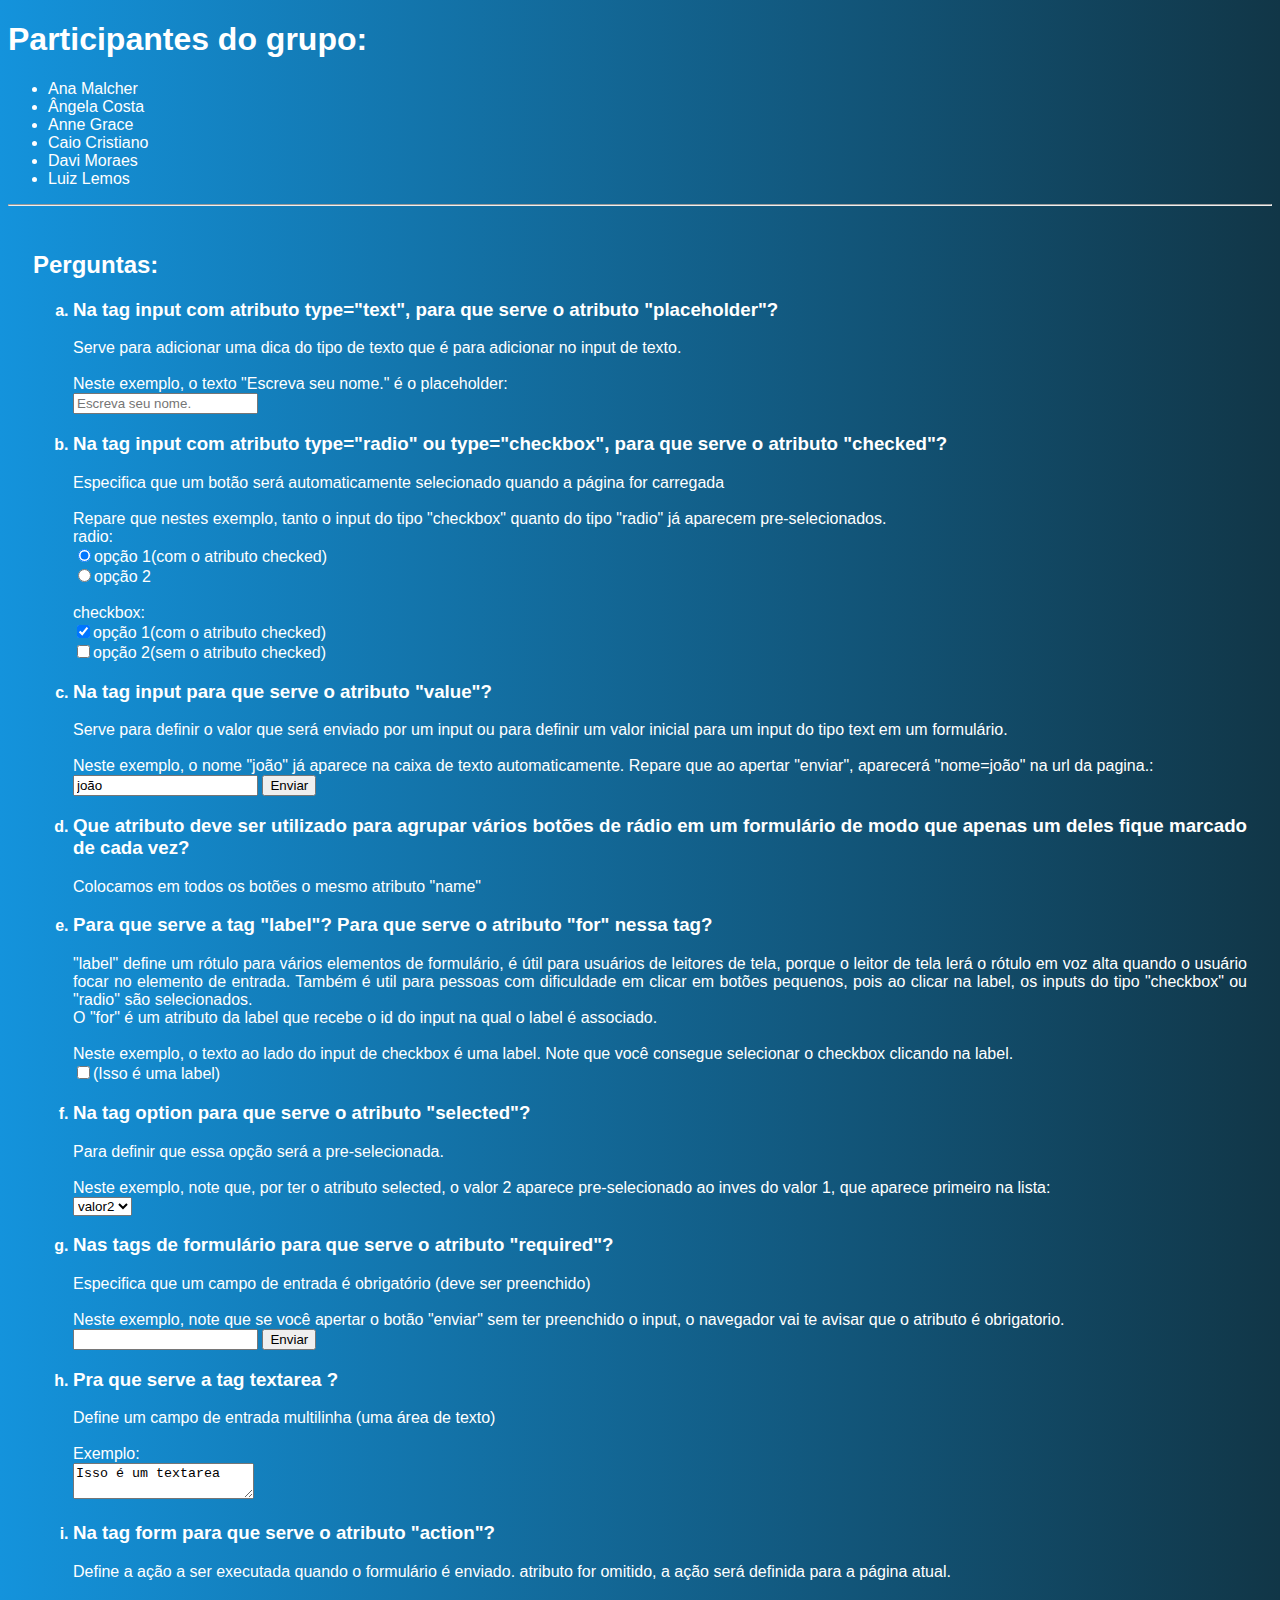
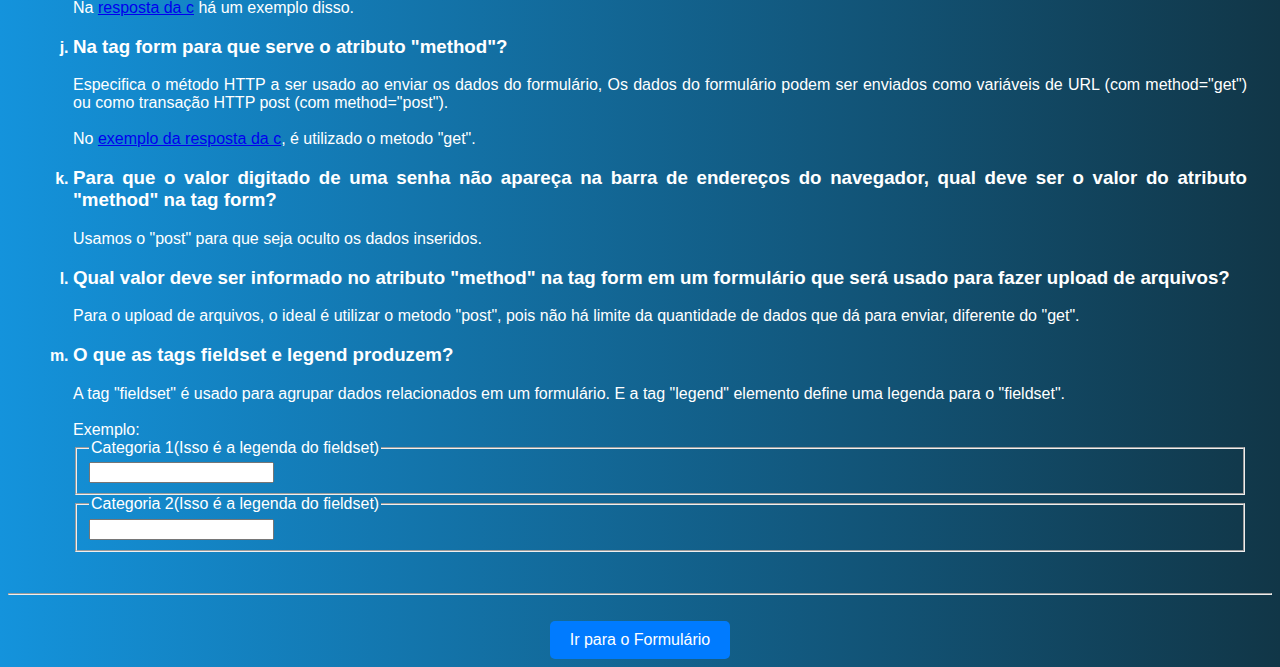
<file: index.html>
<!DOCTYPE html>
<html lang="pt-BR">
    <head>
        <meta charset="UTF-8">
        <meta name="viewport" content="width=device-width, initial-scale=1.0">
        <title>Principal</title>
        <link rel="stylesheet" href="style.css">
    </head>
    <body>
        <h1>Participantes do grupo:</h1>
        <ul>
            <li>Ana Malcher</li>
            <li>Ângela Costa</li>
            <li>Anne Grace</li>
            <li>Caio Cristiano</li>
            <li>Davi Moraes</li>
            <li>Luiz Lemos</li>
        </ul>
        <hr>
        <div class="perguntas">
        <h2>Perguntas:</h2>
        <ol style="list-style-type: lower-alpha;">
            <li>
                <h3>Na tag input com atributo type="text", para que serve o atributo "placeholder"?</h3>
                Serve para adicionar uma dica do tipo de texto que é para adicionar no input de texto.<br><br>
                
                Neste exemplo, o texto "Escreva seu nome." é o placeholder:
                
                <br>
                
                <input type="text" placeholder="Escreva seu nome.">
            </li>
            <li>
                <h3>Na tag input com atributo type="radio" ou type="checkbox", para que serve o atributo "checked"?</h3>
                Especifica que um botão será automaticamente selecionado quando a página for carregada <br><br>

                Repare que nestes exemplo, tanto o input do tipo "checkbox" quanto do tipo "radio" já aparecem pre-selecionados. 
                <br>
                radio:<br>
                <input type="radio" name="exemplo_radio" checked><label>opção 1(com o atributo checked)</label><br>
                <input type="radio" name="exemplo_radio"><label>opção 2</label>

                <br><br>
                checkbox:<br>
                <input type="checkbox" checked><label>opção 1(com o atributo checked)</label><br>
                <input type="checkbox"><label>opção 2(sem o atributo checked)</label>

            </li>
            <li id="resposta_c">
                <h3>Na tag input  para que serve o atributo "value"?</h3>
                Serve para definir o valor que será enviado por um input ou para definir um valor inicial para um input do tipo text em um formulário.
                <br><br>
                Neste exemplo, o nome "joão" já aparece na caixa de texto automaticamente. Repare que ao apertar "enviar", aparecerá "nome=joão" na url da pagina.:
                <br>
                <form>
                    <input type="text" name="nome" value="joão">
                    <input type="submit" value="Enviar">
                </form>
            </li>
            <li>
                <h3>Que atributo deve ser utilizado para agrupar vários botões de rádio em um formulário de modo que apenas um deles fique marcado de cada vez?</h3>
                Colocamos em todos os botões o mesmo atributo "name"
            </li>
            <li>
                <h3>Para que serve a tag "label"? Para que serve o atributo "for" nessa tag? </h3>
                "label" define um rótulo para vários elementos de formulário, é útil para usuários de leitores de tela, porque o leitor de tela lerá o rótulo em voz alta quando o usuário focar no elemento de entrada. Também é util para pessoas com dificuldade em clicar em botões pequenos, pois ao clicar na label, os inputs do tipo "checkbox" ou "radio" são selecionados.<br>
                O "for" é um atributo da label que recebe o id do input na qual o label é associado.
                <br><br>
                Neste exemplo, o texto ao lado do input de checkbox é uma label. Note que você consegue selecionar o checkbox clicando na label.
                <br>
                <input type="checkbox" id="exemplo_label"><label for="exemplo_label">(Isso é uma label)</label>
            </li>
            <li>
                <h3>Na tag option para que serve o atributo "selected"?</h3>
                Para definir que essa opção será a pre-selecionada.<br><br>

                Neste exemplo, note que, por ter o atributo selected, o valor 2 aparece pre-selecionado ao inves do valor 1, que aparece primeiro na lista:
                <br>
                <select>
                    <option>valor1</option>
                    <option selected>valor2</option>
                </select>
            </li>
            <li>
                <h3>Nas tags de formulário para que serve o atributo "required"?</h3>
                Especifica que um campo de entrada é obrigatório (deve ser preenchido)<br><br>

                Neste exemplo, note que se você apertar o botão "enviar" sem ter preenchido o input, o navegador vai te avisar que o atributo é obrigatorio.<br>
                <form>
                    <input type="text" required>
                    <input type="submit" value="Enviar">
                </form>
            </li>
            <li>
                <h3>Pra que serve a tag textarea ?</h3>
                Define um campo de entrada multilinha (uma área de texto)<br><br>

                Exemplo:<br>
                <textarea>Isso é um textarea</textarea>
            </li>
            <li>
                <h3>Na tag form para que serve o atributo "action"?</h3>
                Define a ação a ser executada quando o formulário é enviado. atributo for omitido, a ação será definida para a página atual.<br><br>
                Na <a href="#resposta_c">resposta  da c</a> há um exemplo disso.
            </li>
            <li>
                <h3>Na tag form para que serve o atributo "method"?</h3>
                Especifica o método HTTP a ser usado ao enviar os dados do formulário, Os dados do formulário podem ser enviados como variáveis de URL (com method="get") ou como transação HTTP post (com method="post").<br><br>
                No <a href="#resposta_c">exemplo da resposta da c</a>, é utilizado o metodo "get".
            </li>
            <li>
                <h3>Para que o valor digitado de uma senha não apareça na barra de endereços do navegador, qual deve ser o valor do atributo "method" na tag form?</h3>
                Usamos o "post" para que seja oculto os dados inseridos.
            </li>
            <li>
                <h3>Qual valor deve ser informado no atributo "method" na tag form em um formulário que será usado para fazer upload de arquivos?</h3>
                Para o upload de arquivos, o ideal é utilizar o metodo "post", pois não há limite da quantidade de dados que dá para enviar, diferente do "get".
            </li>
            <li>
                <h3>O que as tags fieldset e legend produzem?</h3>
                A tag "fieldset" é usado para agrupar dados relacionados em um formulário. E a tag "legend" elemento define uma legenda para o "fieldset".<br><br>
                Exemplo:<br>
                <form>
                    <fieldset>
                        <legend>Categoria 1(Isso é a legenda do fieldset)</legend>
                        <input type="text">
                    </fieldset>
                    <fieldset>
                        <legend>Categoria 2(Isso é a legenda do fieldset)</legend>
                        <input type="text">
                    </fieldset>
                </form>
            </li>
        </ol>
        </div>
        <hr>
        <br>
        <div class="posicao_botao">
            <a href="formulario.html" class="botao">Ir para o Formulário</a>
        </div>
    </body>
</html>
</file>
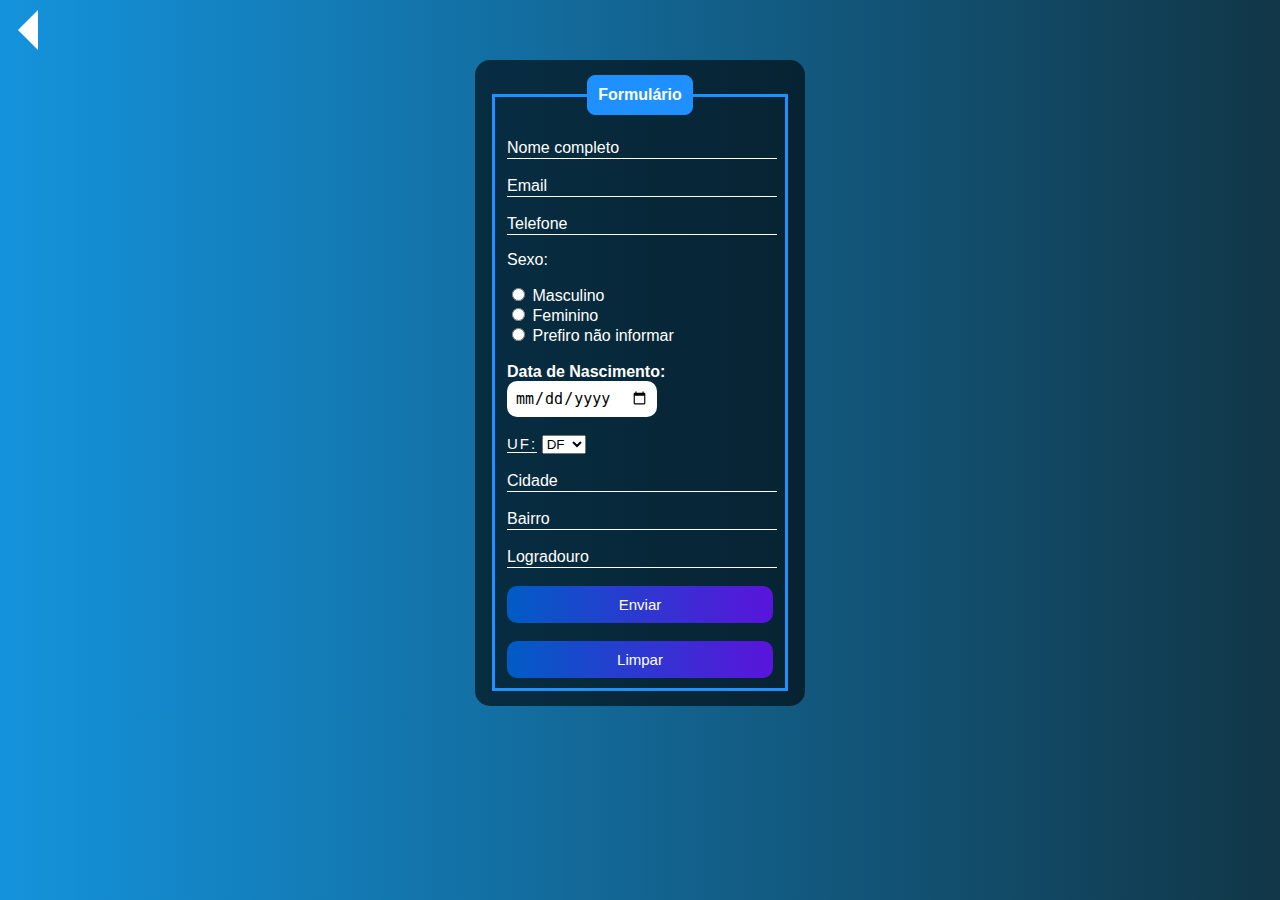
<file: formulario.html>
<!DOCTYPE html>
<html lang="pt-br">
<head>
    <meta charset="UTF-8">
    <meta http-equiv="X-UA-Compatible" content="IE=edge">
    <meta name="viewport" content="width=device-width, initial-scale=1.0">
    <title>Formulário</title>
    <link rel="stylesheet" type="text/css" href="style_formulario.css">
</head>
<body>
    <a href="index.html"><div class="arrow-left"></div></a>
    <div class="box">
        <form action="">
            <fieldset>
                <legend><b>Formulário</b></legend>
                <br>
                <div class="inputBox">
                    <input type="text" name="nome" id="nome" class="inputUser" required>
                    <label for="nome" class="labelInput">Nome completo</label>
                </div>
                <br>
                <div class="inputBox">
                    <input type="text" name="email" id="email" class="inputUser" required>
                    <label for="email" class="labelInput">Email</label>
                </div>
                <br>
                <div class="inputBox">
                    <input type="tel" name="telefone" id="telefone" class="inputUser" required>
                    <label for="telefone" class="labelInput">Telefone</label>
                </div>
                <p>Sexo:</p>
                <input type="radio" id="masculino" name="genero" value="masculino" required>
                <label for="masculino">Masculino</label>
                <br>
                <input type="radio" id="feminino" name="genero" value="feminino" required>
                <label for="feminino">Feminino</label>
                <br>
                <input type="radio" id="outro" name="genero" value="outro" required>
                <label for="outro">Prefiro não informar</label>
                <br><br>
                <label for="data_nascimento"><b>Data de Nascimento:</b></label>
                <input type="date" name="data_nascimento" id="data_nascimento" required>
                <br><br>
                <div class="inputBox">
                    <label for="unidade_da_federacao" class="inputUser">UF:</label>
                        <select id="unidade_da_federacao" name="unidade_da_federacao">
                            <option value="DF">DF</option>
                            <option value="GO">GO</option>
                            <option value="MG">MG</option>
                            <option value="RJ">RJ</option>
                            <option value="SP">SP</option>
                        </select>
                </div>
                <br>
                <div class="inputBox">
                    <input type="text" name="cidade" id="cidade" class="inputUser" required>
                    <label for="cidade" class="labelInput">Cidade</label>
                </div>
                <br>
                <div class="inputBox">
                    <input type="text" name="bairro" id="bairro" class="inputUser" required>
                    <label for="bairro" class="labelInput">Bairro</label>
                </div>
                <br>
                <div class="inputBox">
                    <input type="text" name="logradouro" id="logradouro" class="inputUser" required>
                    <label for="logradouro" class="labelInput">Logradouro</label>
                </div>
                <br>
                <input type="submit" name="submit" id="submit" value="Enviar">
                <br><br>
                <input type="reset" name="reset" id="reset" value="Limpar">
            </fieldset>
        </form>
    </div>
</body>
</html>
</file>
<file: style.css>
body{
    font-family: Arial, Helvetica, sans-serif;
    background-image: linear-gradient(to right, rgb(20, 147, 220), rgb(17, 54, 71));
}

h3, li, h1, h2 {
    color: white;
}


ol > li::marker {
    font-weight: bold;
    color: white;
}

.perguntas {
    text-align: justify;
    padding: 10px;
    margin: 15px;
}

.botao {
    background-color: #007bff;
    color: #fff;
    padding: 10px 20px;
    text-decoration: none;
    border-radius: 5px;
    font-size: 16px;
    display: inline-block;
    transition: background-color 0.3s;
}

.posicao_botao {
    text-align: center;
}

.botao:hover {
    background-color: #0056b3;
}
</file>
<file: style_formulario.css>
body{
    font-family: Arial, Helvetica, sans-serif;
    background-image: linear-gradient(to right, rgb(20, 147, 220), rgb(17, 54, 71));
}

.arrow-left {
    width: 0; 
    height: 0; 
    border-top: 20px solid transparent;
    border-bottom: 20px solid transparent; 
    
    border-right: 20px solid white; 
    margin: 10px;
}

.box{
    color: white;
    background-color: rgba(0, 0, 0, 0.6);
    padding: 15px;
    border-radius: 15px;
    width: 300px;
    margin: 0 auto;
}

fieldset{
    border: 3px solid dodgerblue;
}

legend{
    border: 1px solid dodgerblue;
    padding: 10px;
    text-align: center;
    background-color: dodgerblue;
    border-radius: 8px;
}

.inputBox{
    position: relative;
}

.inputUser{
    background: none;
    border: none;
    border-bottom: 1px solid white;
    outline: none;
    color: white;
    font-size: 15px;
    width: 100%;
    letter-spacing: 2px;
}

.labelInput{
    position: absolute;
    top: 0px;
    left: 0px;
    pointer-events: none;
    transition: .5s;
}

.inputUser:focus ~ .labelInput,
.inputUser:valid ~ .labelInput{
    top: -20px;
    font-size: 12px;
    color: dodgerblue;
}

#data_nascimento{
    border: none;
    padding: 8px;
    border-radius: 10px;
    outline: none;
    font-size: 15px;
}

#submit{
    background-image: linear-gradient(to right,rgb(0, 92, 197), rgb(90, 20, 220));
    width: 100%;
    border: none;
    padding: 10px;
    color: white;
    font-size: 15px;
    cursor: pointer;
    border-radius: 10px; 
}

#submit:hover{
    background-image: linear-gradient(to right,rgb(0, 80, 172), rgb(80, 19, 195));
}

#reset{
    background-image: linear-gradient(to right,rgb(0, 92, 197), rgb(90, 20, 220));
    width: 100%;
    border: none;
    padding: 10px;
    color: white;
    font-size: 15px;
    cursor: pointer;
    border-radius: 10px;
}

#reset:hover{
    background-image: linear-gradient(to right,rgb(0, 80, 172), rgb(80, 19, 195));
}
</file>
